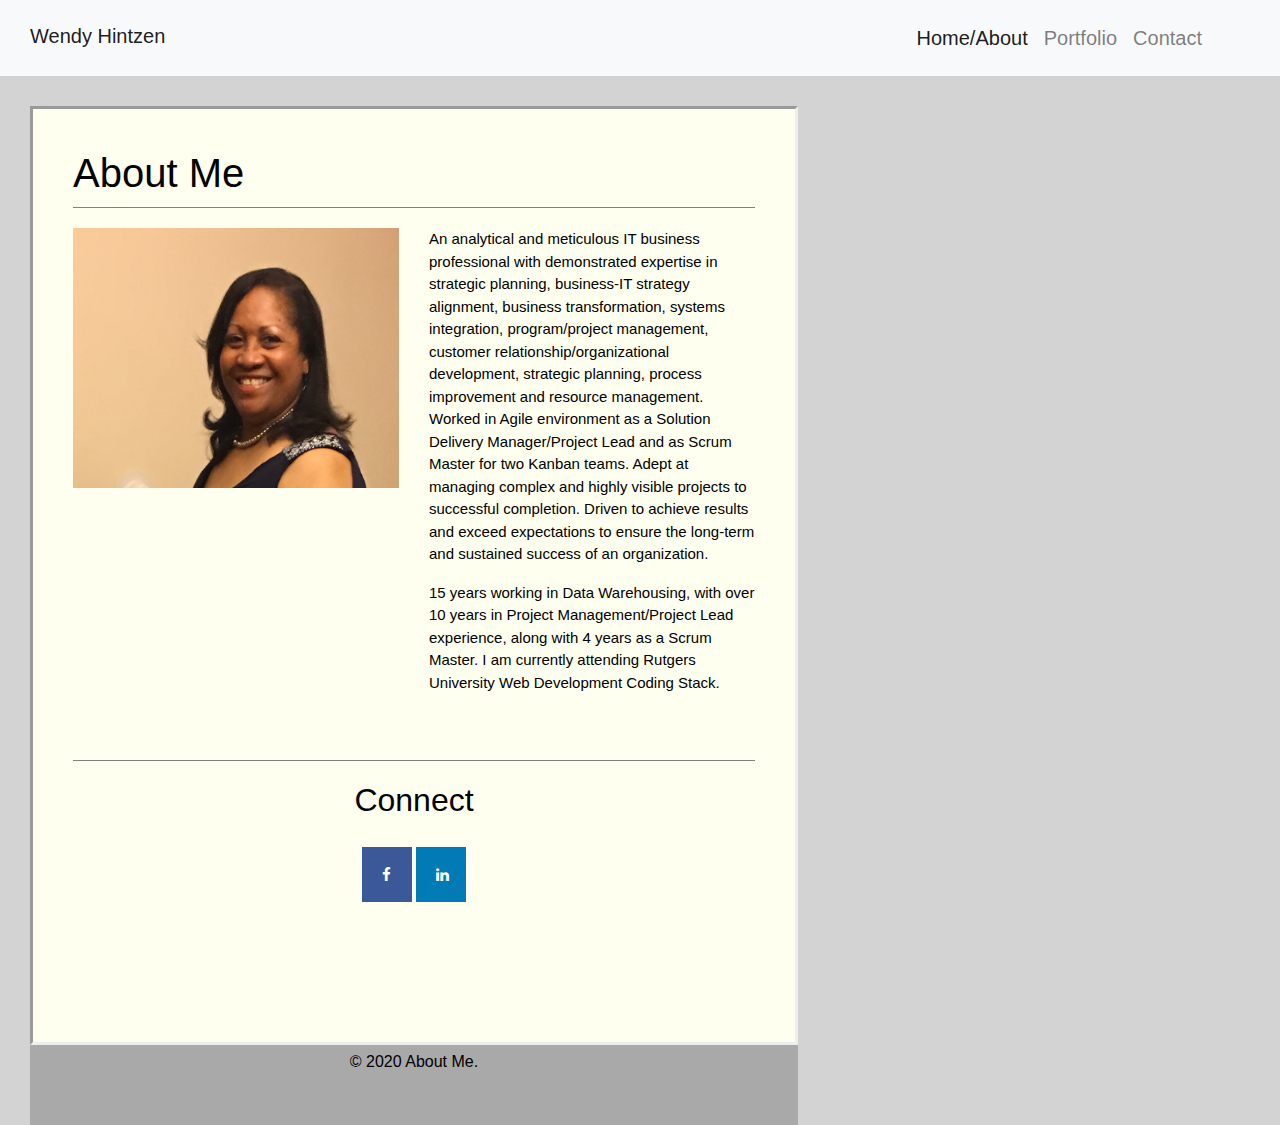
<file: index.html>
<!DOCTYPE html>
<html lang="en-us">
    <head>
        <meta charset="UTF-8">
        <meta name="viewport" content="width=device-width, initial-scale=1.0">

        <title>About Me</title>
        <link rel="stylesheet" href="https://stackpath.bootstrapcdn.com/bootstrap/4.3.1/css/bootstrap.min.css" integrity="sha384-ggOyR0iXCbMQv3Xipma34MD+dH/1fQ784/j6cY/iJTQUOhcWr7x9JvoRxT2MZw1T" crossorigin="anonymous">
        <link rel="stylesheet" href="https://cdnjs.cloudflare.com/ajax/libs/font-awesome/4.7.0/css/font-awesome.min.css">
        <link rel="stylesheet" href="./assets/css/aboutstyle.css">    
    </head>

<!-- Body Section  -->
    <body>
        <nav class="navbar navbar-expand-lg navbar-light bg-light">
                <div class="container-fluid">
                   <span class="navbar-brand mb-1 h1">Wendy Hintzen</span>
                   <button class="navbar-toggler" type="button" data-toggle="collapse" data-target="#navbarSupportedContent">
                    <aria-controls="navbarSupportedContent" aria-expanded="false" aria-label="Toggle navigation">                    
                   <span class="navbar-toggler-icon"></span>
                    </button>
                    <div class="collapse navbar-collapse" id="navbarSupportedContent">                        
                        <ul class="nav navbar-nav ml-auto">
                            <li class="nav-item active">
                            <a class="nav-link" href="index.html">Home/About</a>
                            </li>
                            <li class="nav-item">
                            <a class="nav-link" href="Portfolio.html">Portfolio</a>
                            </li>
                            <li class="nav-item">
                            <a class="nav-link" href="Contact.html">Contact</a>
                            </li>
                        </ul>
                    </div>
                </div>
            </nav>

             <!-- this section About Me with a horizantal line (hr) -->
            <div class="container-body padding">
                <div class="row padding">
                    <div class="col-12">
                        <h1 class="display-5">About Me</h1>
                        <hr>
                    </div>
                   
                       <!-- This is the Body section -->
                                            
                    <div class="col-lg-6">                        
                           <img src="./assets/images/IMG_4628.jpg" style="max-width:100%;height:260px;" alt="MyPicture" 
                                 class="img-fluid"/>                               
                    </div>
                    <div class="col-lg-6">
                        <p>
                            An analytical and meticulous IT business professional with demonstrated expertise in strategic planning, 
                            business-IT strategy alignment, business transformation, systems integration, program/project management, 
                            customer relationship/organizational development, strategic planning, process improvement and resource management.  
                            Worked in Agile environment as a Solution Delivery Manager/Project Lead and as Scrum Master for two Kanban teams.  
                            Adept at managing complex and highly visible projects to successful completion.  Driven to achieve results and 
                            exceed expectations to ensure the long-term and sustained success of an organization.
                        </p>
                        <p>
                            15 years working in Data Warehousing, with over 10 years in Project Management/Project Lead experience, along with 
                            4 years as a Scrum Master.  I am currently attending Rutgers University Web Development Coding Stack.
                        </p>                                    
                    </div>
                </div>                   
                    <!-- This section connect to Social Media -->
                <div class="row text-center padding">
                    <div class="col-12">
                        <hr>
                        <h2>Connect</h2>
                    </div> 
                    <div class="col-12 social padding">
                        <!-- <a href="#"><i class="fa fa=facebook"></i></a> -->
                        <a href="https://www.facebook.com/wendy.hintzen.7/" target="_blank" class="fa fa-facebook"></a>
                        <a href="https://www.linkedin.com/in/wendy-hintzen-999b7583/" target="_blank" class="fa fa-linkedin"></a>

                    </div>                  
                </div>
            </div>
            <footer >
                <p><small>
                    &copy; 2020 About Me.
                </small></p>

            </footer>
            <script
        src="https://code.jquery.com/jquery-3.4.1.slim.min.js"
        integrity="sha384-J6qa4849blE2+poT4WnyKhv5vZF5SrPo0iEjwBvKU7imGFAV0wwj1yYfoRSJoZ+n"
        crossorigin="anonymous"
      ></script>
      <script
        src="https://cdn.jsdelivr.net/npm/popper.js@1.16.0/dist/umd/popper.min.js"
        integrity="sha384-Q6E9RHvbIyZFJoft+2mJbHaEWldlvI9IOYy5n3zV9zzTtmI3UksdQRVvoxMfooAo"
        crossorigin="anonymous"
      ></script>
      <script
        src="https://stackpath.bootstrapcdn.com/bootstrap/4.4.1/js/bootstrap.min.js"
        integrity="sha384-wfSDF2E50Y2D1uUdj0O3uMBJnjuUD4Ih7YwaYd1iqfktj0Uod8GCExl3Og8ifwB6"
        crossorigin="anonymous"
      ></script>
    </body>
</html>
</file>
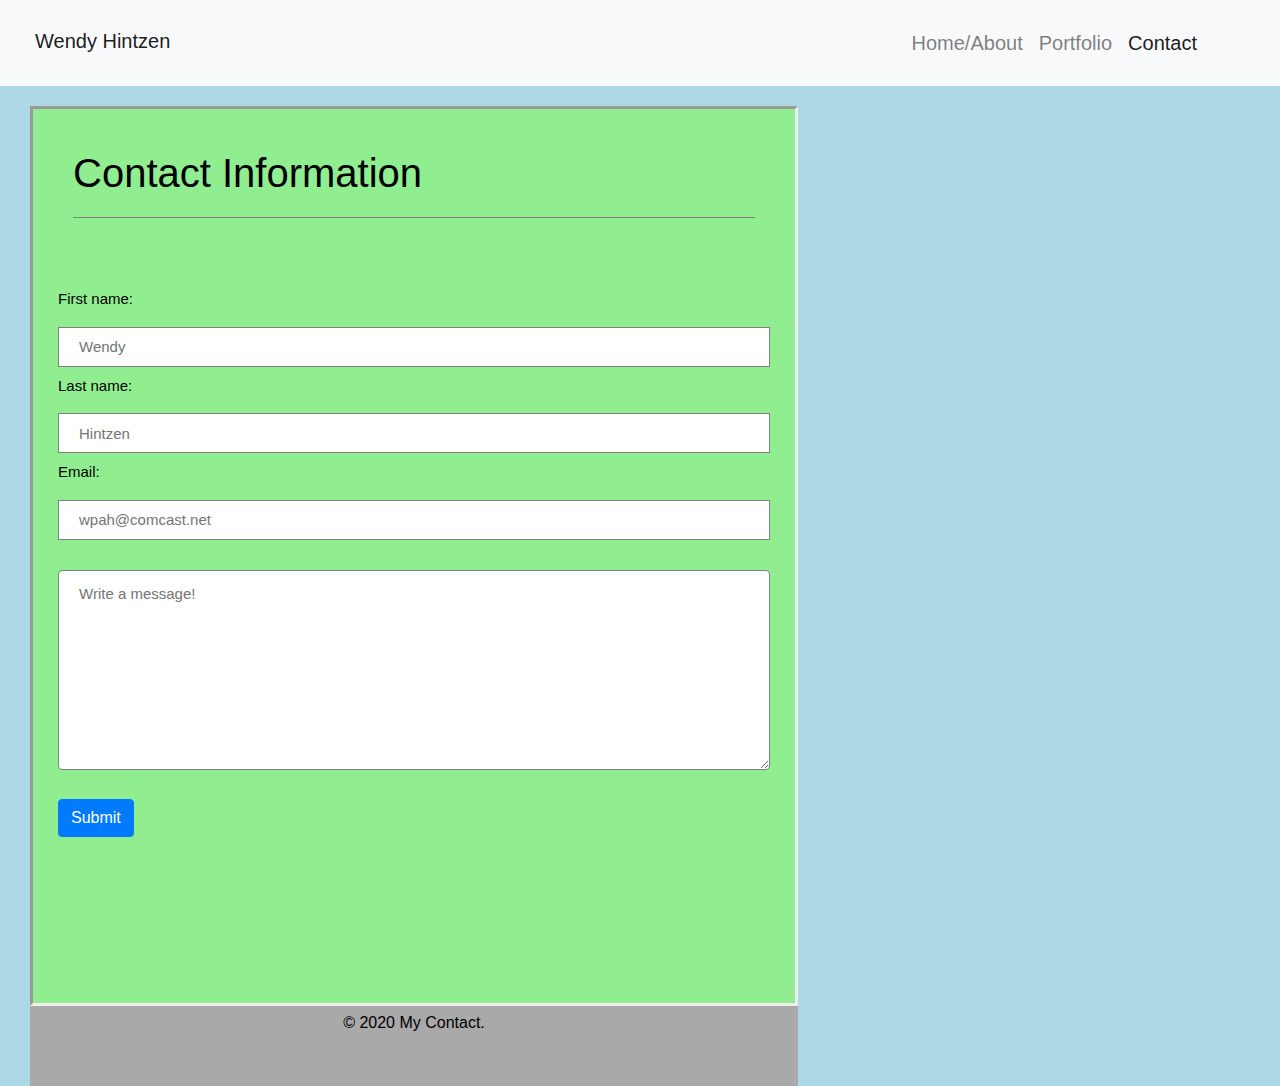
<file: Contact.html>
<!DOCTYPE html>
<html lang="en-us">
    <head>
        <meta charset="UTF-8">
        <meta name="viewport" content="width=device-width, initial-scale=1.0">

        <title>My Contact Page</title>
        <link rel="stylesheet" href="https://stackpath.bootstrapcdn.com/bootstrap/4.3.1/css/bootstrap.min.css" integrity="sha384-ggOyR0iXCbMQv3Xipma34MD+dH/1fQ784/j6cY/iJTQUOhcWr7x9JvoRxT2MZw1T" crossorigin="anonymous">
        <link rel="stylesheet" href="https://cdnjs.cloudflare.com/ajax/libs/font-awesome/4.7.0/css/font-awesome.min.css">
        <link rel="stylesheet" href="./assets/css/contactstyle.css">
    </head>

   <!-- Body Section  -->
    <body>
        <nav class="navbar navbar-expand-lg navbar-light bg-light">
            <div class="container-fluid">
               <span class="navbar-brand mb-1 h1">Wendy Hintzen</span>
               <button class="navbar-toggler" type="button" data-toggle="collapse" data-target="#navbarSupportedContent"> 
                <aria-controls="navbarSupportedContent" aria-expanded="false" aria-label="Toggle navigation"> 
                <span class="navbar-toggler-icon"></span>
                </button>
                <div class="collapse navbar-collapse" id="navbarSupportedContent">
                  <ul class="nav navbar-nav ml-auto">
                        <li class="nav-item ">
                        <a class="nav-link" href="index.html">Home/About</a>
                        </li>
                        <li class="nav-item">
                        <a class="nav-link" href="Portfolio.html">Portfolio</a>
                        </li>
                        <li class="nav-item active">
                        <a class="nav-link" href="Contact.html">Contact</a>
                        </li>
                    </ul>
                </div>
            </div>
        </nav>

    <!-- This is the body of the Contact page     -->
        <section class="contact">
            <div class="container padding">
                <div class="row padding">
                        <div class="col-12">
                            <h1 class="display-5">Contact Information</h1>
                            <hr> <!--this is the horizontal line below About Me -->     
                        </div>                                               
                 </div>
            </div>         
                            <!-- This is the input area of the page -->
            </div class="form">
                <div class="row "></div>
                    <div class="col-12">
                        <div class="form">
                            <form action ="contactform.php" method="post">
                                <label for="fname">First name:</label><br>
                                <input type="text" id="fname" placeholder="Wendy" name="fname">
                                 <br>
                                <label for="lname">Last name:</label><br>
                                <input type="text" id="lname" placeholder="Hintzen" name="lname">
                                <br>
                                <label for="email">Email:</label><br>
                                <input type="text" id="email" placeholder="wpah@comcast.net" name="email">
                                <br>
                                <br>
                                <textarea name="message" placeholder="Write a message!" style="height:200px"></textarea>
                                <br>
                                <br>
                                <button type="Submit" class="btn btn-primary">Submit</button>
                            </form>
                        </div>
                    </div>
                </div>
            </div>            
        </section>

              <!-- Footer Section  -->
            <footer>
                <p><small>
                        &copy; 2020 My Contact.
                    </small></p>           
            </footer> 
            <script
            src="https://code.jquery.com/jquery-3.4.1.slim.min.js"
            integrity="sha384-J6qa4849blE2+poT4WnyKhv5vZF5SrPo0iEjwBvKU7imGFAV0wwj1yYfoRSJoZ+n"
            crossorigin="anonymous"
        ></script>
        <script
            src="https://cdn.jsdelivr.net/npm/popper.js@1.16.0/dist/umd/popper.min.js"
            integrity="sha384-Q6E9RHvbIyZFJoft+2mJbHaEWldlvI9IOYy5n3zV9zzTtmI3UksdQRVvoxMfooAo"
            crossorigin="anonymous"
        ></script>
        <script
            src="https://stackpath.bootstrapcdn.com/bootstrap/4.4.1/js/bootstrap.min.js"
            integrity="sha384-wfSDF2E50Y2D1uUdj0O3uMBJnjuUD4Ih7YwaYd1iqfktj0Uod8GCExl3Og8ifwB6"
            crossorigin="anonymous"
        ></script>       
    </body>
</html>
</file>
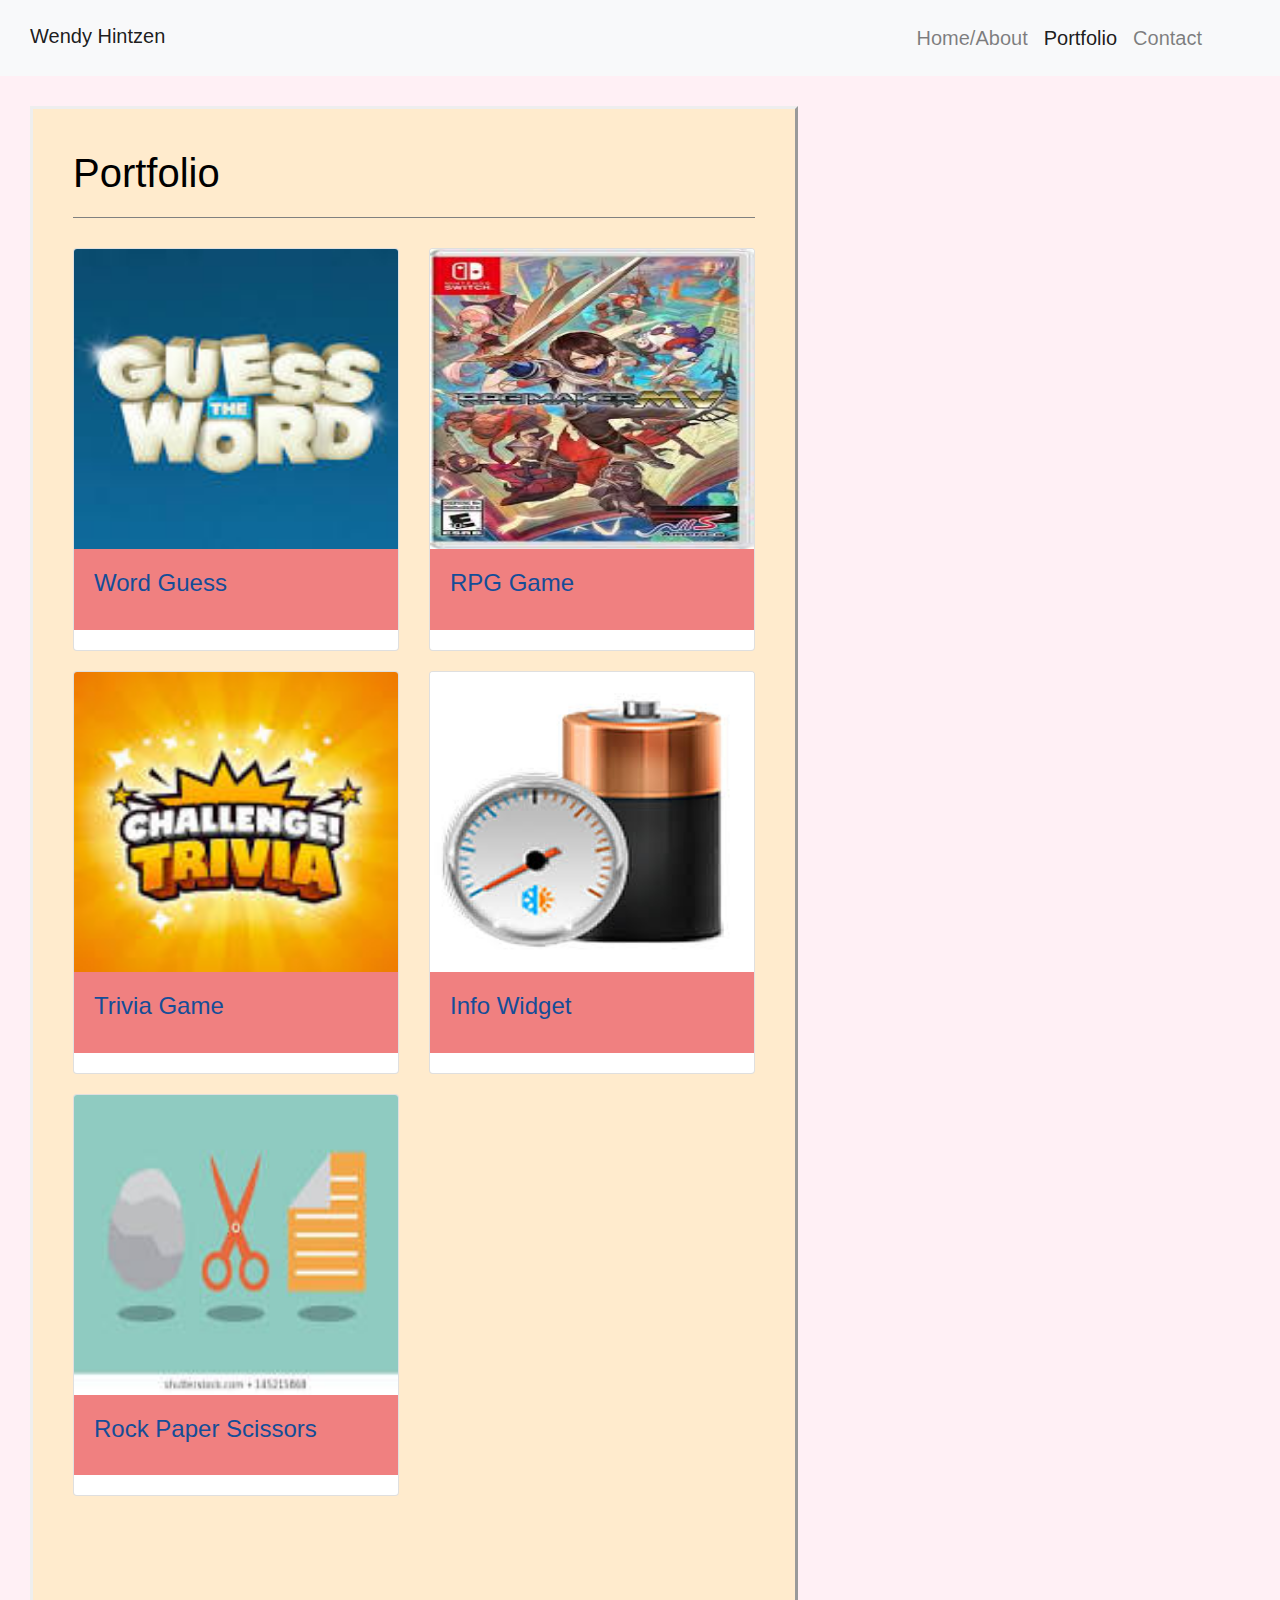
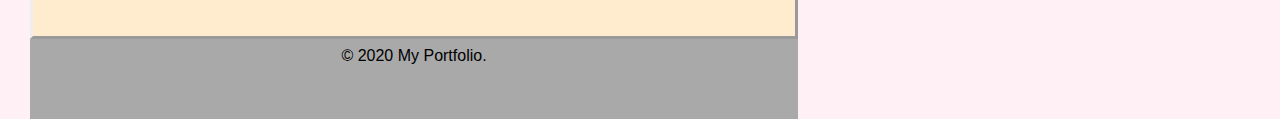
<file: Portfolio.html>
<!DOCTYPE html>
<html lang="en-us">
    <head>
        <meta charset="UTF-8">
        <meta name="viewport" content="width=device-width, initial-scale=1.0">
        <title>My Portfolio Page</title>
        <link rel="stylesheet" href="https://stackpath.bootstrapcdn.com/bootstrap/4.3.1/css/bootstrap.min.css" integrity="sha384-ggOyR0iXCbMQv3Xipma34MD+dH/1fQ784/j6cY/iJTQUOhcWr7x9JvoRxT2MZw1T" crossorigin="anonymous">
        <link rel="stylesheet" href="https://cdnjs.cloudflare.com/ajax/libs/font-awesome/4.7.0/css/font-awesome.min.css">
        <link rel="stylesheet" href="./assets/css/portfoliostyle.css">
    </head>
  
<!-- Body Section  -->
    <body>
            <nav class="navbar navbar-expand-lg navbar-light bg-light">
                <div class="container-fluid">
                   <span class="navbar-brand mb-1 h1">Wendy Hintzen</span>
                   <button class="navbar-toggler" type="button" data-toggle="collapse" data-target="#navbarSupportedContent"> 
                    <aria-controls="navbarSupportedContent" aria-expanded="false" aria-label="Toggle navigation"> 
                    <span class="navbar-toggler-icon"></span>
                    </button>
                    <div class="collapse navbar-collapse" id="navbarSupportedContent">
                      <ul class="nav navbar-nav ml-auto">
                            <li class="nav-item ">
                            <a class="nav-link" href="index.html">Home/About</a>
                            </li>
                            <li class="nav-item active">
                            <a class="nav-link" href="Portfolio.html">Portfolio</a>
                            </li>
                            <li class="nav-item">
                            <a class="nav-link" href="Contact.html">Contact</a>
                            </li>
                        </ul>
                    </div>
                </div>
            </nav>
            
                  <!-- this section is the text Portfolio with a horizantal line (hr) -->
         <section>         
            <div class="container-body padding">
                <div class="row padding">
                    <div class="col-12">
                            <h1 class="display-5">Portfolio</h1>
                    <hr>   <!--this is the horizontal line below About Me -->
                    </div>
                    
                    <div class="col-md-6">
                         <div class="card">                            
                            
                            <img class="card-img-top" src="./assets/images/WordGuess.jpg" style="max-width:380px;height:300px;" alt="Word Guess"/>
                            <div class="card-body">
                                <h4 class="card-title">Word Guess</h4>
                            </div>
                         </div> 
                    </div>           
                    <div class="col-md-6">
                        <div class="card">         
                        <img class="card-img-top" src="./assets/images/RPG_game.jpg" style="max-width:380px;height:300px;" alt="RPG Game"/>
                            <div class="card-body">
                                <h4 class="card-title">RPG Game</h4>
                            </div>
                        </div>
                    </div>
                    <div class="col-md-6">
                            <div class="card">                            
                                <img class="card-img-top" src="./assets/images/Trivia_game.jpg" style="max-width:380px;height:300px;" alt="Trivia Game"/>
                                <div class="card-body">
                                    <h4 class="card-title">Trivia Game</h4>
                                </div>
                            </div> 
                    </div>
                    <div class="col-md-6">
                            <div class="card">                            
                                <img class="card-img-top" src="./assets/images/Info_Widget.jpg" style="max-width:380px;height:300px;" alt="Info Widget"/>
                                <div class="card-body">
                                    <h4 class="card-title">Info Widget</h4>
                                </div>
                            </div> 
                    </div>
                    <div class="col-md-6">
                            <div class="card">                            
                                <img class="card-img-top" src="./assets/images/rock_paper_scissors.jpg" style="max-width:380px;height:300px;" alt="Paper Rock Scissors"/>
                                <div class="card-body">
                                    <h4 class="card-title">Rock Paper Scissors</h4>
                                </div>
                            </div>
                    </div>
                </div>
            </div>        
        </section>
        <footer>
            <p><small>
                    &copy; 2020 My Portfolio.
                </small></p>           
        </footer>
        <script
        src="https://code.jquery.com/jquery-3.4.1.slim.min.js"
        integrity="sha384-J6qa4849blE2+poT4WnyKhv5vZF5SrPo0iEjwBvKU7imGFAV0wwj1yYfoRSJoZ+n"
        crossorigin="anonymous"
      ></script>
      <script
        src="https://cdn.jsdelivr.net/npm/popper.js@1.16.0/dist/umd/popper.min.js"
        integrity="sha384-Q6E9RHvbIyZFJoft+2mJbHaEWldlvI9IOYy5n3zV9zzTtmI3UksdQRVvoxMfooAo"
        crossorigin="anonymous"
      ></script>
      <script
        src="https://stackpath.bootstrapcdn.com/bootstrap/4.4.1/js/bootstrap.min.js"
        integrity="sha384-wfSDF2E50Y2D1uUdj0O3uMBJnjuUD4Ih7YwaYd1iqfktj0Uod8GCExl3Og8ifwB6"
        crossorigin="anonymous"
      ></script>

    </body>
</html>
</file>
<file: assets/css/aboutstyle.css>
* {
  box-sizing: border-box;
  margin: 0;
  padding: 0;
  text-decoration: none;
  list-style: none;
}

html, body {
  height:100%;
}

body {
  font-size: 15px;
  color: black;
  background-color: lightgrey;
}

/* set the padding for the page */
.padding{
padding: 20px;
}

/* Set the spacing between the links */
.navbar {
  padding: 15px;
  display: block;
  text-decoration: none; 
}

/* Set the spacing between the links */
.navbar ul {
  padding-right: 20px;
  margin-right: 20px;
  font-size:  20px;
}

/* Change the color of links on hover*/
a:hover  { 
  background:blue;
  color:black;
  transition: .10s;
} 

.container-body {
  min-height: 100%;
  overflow: auto;
  padding-bottom: 100px;
  width: 60%; 
  margin-top: 30px;
  margin-left: 30px;
  margin-bottom: 0;
  border-style: inset; 
  background-color: ivory;
  }

hr {
  border-top: 1px solid;
 margin-top: 10px;
 margin-bottom: 20px;
}

.social a {
  font-size: 15px;
}
/* Set the Facebook/LinkedIn effects */
  .fa {
    padding: 20px;
    font-size: 30px;
    width: 50px;
    text-align: center;
    text-decoration: none;
  }
  
  /* Add a hover effect */
  .fa:hover {
    opacity: 0.7;
  }
  
  /* Set a specific color for each brand */
  
  /* Facebook */
  .fa-facebook {
    background: #3B5998;
    color: white;
  }

  /* LinkedIn */
  .fa-linkedin {
    background: #007bb5;
    color: white;
  }

  footer {
    background-color:darkgray;
    position: relative;
    width:60%;
    height: 30px;    
    margin-left: 30px;
    padding-bottom: 80px;
    font-size: 20px;
    text-align: center;
    clear: both;
  }
</file>
<file: assets/css/contactstyle.css>
* {
  box-sizing: border-box;
  margin: 0;
  padding: 0;
  box-sizing: border-box;  
  text-decoration: none;
  list-style: none;
}

html, body {
  height:100%;
}

body {
  font-size: 15px;
  color: black;
  background-color: lightblue
}

.padding {
  padding: 20px;
}

/* Set the spacing between the links */

.navbar {
  padding: 20px;
  display: block;
  text-decoration: none; 
}

/* Set the spacing between the links */
.navbar ul {
  padding-right: 20px;
  margin-right: 20px;
  font-size:  20px;
}

/* Change the color of links on hover*/
a:hover  { 
  background:blue;
  color:black;
  transition: .10s;
} 

/* Body Section */
.contact {
  background-color: lightgreen;
  min-height: 100%;
  overflow: auto;
  padding-bottom: 100px;
  width: 60%;
  margin-top: 20px;
  margin-left: 30px;
  border-style: inset; 
}

/* Setting for the horizantal rule */
hr {
    border-top: 1px solid;
   margin-top: 20px;
   margin-bottom: 20px;
}

form {
  padding:10px;
}
/* Sets the style to the text boxes */
input[type=text] {
  width: 100%; 
  height: 40px;
  padding: 12px 20px;
  margin: 8px 0px;
  cursor: pointer;
  box-sizing: border-box;
  border: 1px solid grey;  
}

 /* Allows the user to know which box is beign entered */
input[type=text]:focus{
  background-color: lightblue;  
}  

/* Text area */
textarea {
  width: 100%;   
  padding: 12px 20px;
  box-sizing: border-box;
  border: 1px solid grey;
  border-radius: 4px;  
  resize: vertical;
}

/* Footer */
footer {
  background-color: darkgray;
  position: relative;
  width:60%;
  height: 60px;    
  margin-left: 30px;
  padding-bottom: 80px;
  font-size: 20px;
  text-align: center;
  clear: both;
}
</file>
<file: assets/css/portfoliostyle.css>
* {
  box-sizing: border-box;
  margin: 0;
  padding: 0;
  text-decoration: none;
  list-style: none;
}
html, body {
  height:100%;
}

body {
  font-size: 15px;
  color: black;
 background-color: lavenderblush;
}

  /* set the padding for the page */
.padding {
  padding: 20px;
}

.navbar {
  padding: 15px;
  display: block;
  text-decoration: none; 
}

/* Set the spacing between the links */
.navbar ul {
  padding-right: 20px;
  margin-right: 20px;
  font-size:  20px;
}

/* Change the color of links on hover*/
a:hover  { 
  background:blue;
  color: white;
  transition: .10s;
} 

.container-body {
  min-height: 100%;
  overflow: auto;
  padding-bottom: 100px;
  width: 60%; 
  margin-top: 30px;
  margin-left: 30px;
  border-style: outset; 
 background-color: blanchedalmond;
  }

/* Setting for the horizantal rule */
hr {
  border-top: 1px solid;
  margin-top: 20px;
  margin-bottom: 30px;
}

  /* Set the margin between each card image */
  .card {
   margin-bottom: 20px;
  
  }

  /* Set the background color and how far up on the image it should start */
  .card-body {
    background-color: lightcoral;
    margin-block-end: 20px;
    color: rgb(21, 77, 151);
  }

  /* Set the footer to remain at the bottom */
  footer {
    background-color:darkgray;
    position: relative;
    width:60%;
    height: 60px;    
    margin-left: 30px;
    padding-bottom: 80px;
    font-size: 20px;
    text-align: center;
    clear: both;
  }
</file>
